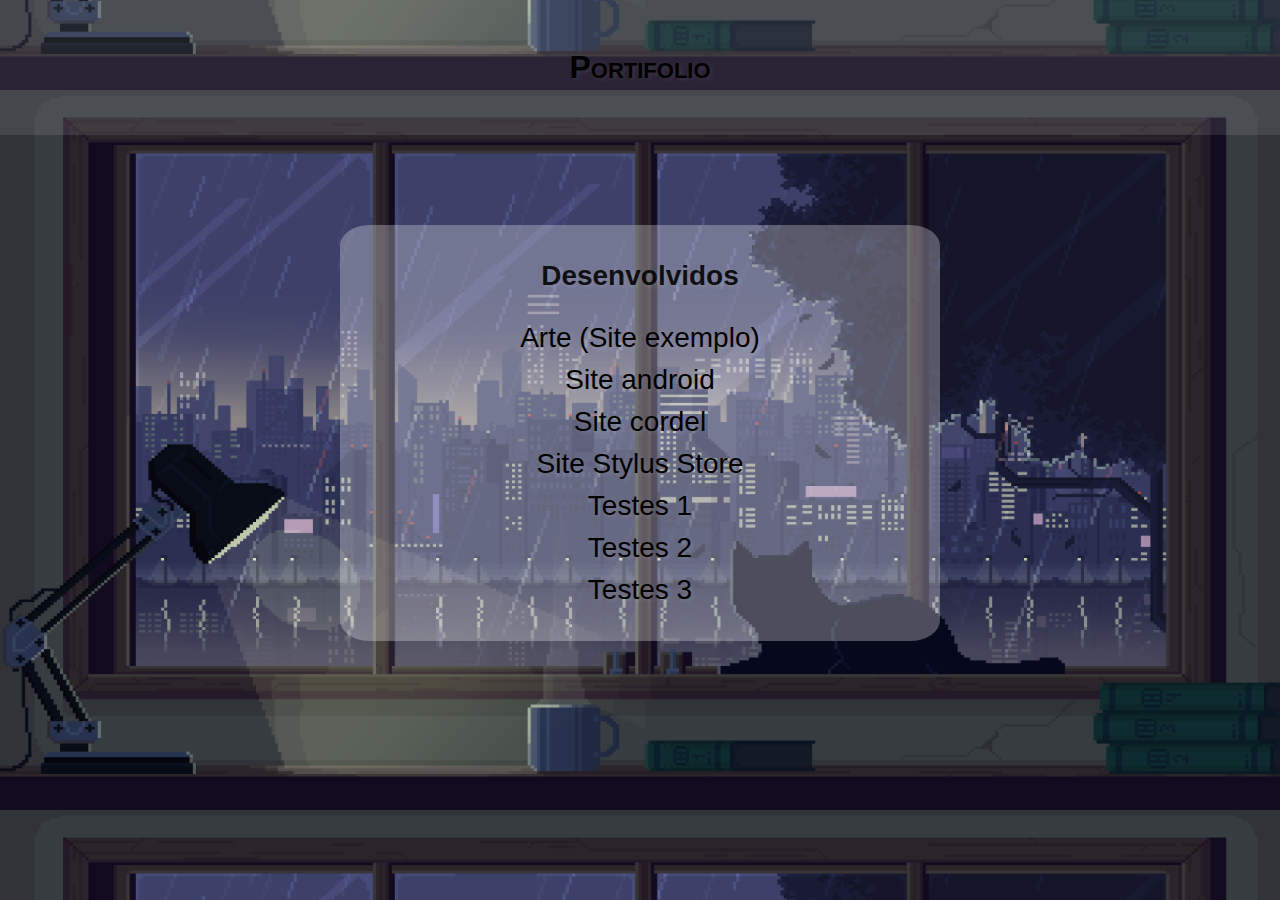
<file: portifolio/index.html>
<!DOCTYPE html>
<html lang="pt-br">
<head>
    <meta charset="UTF-8">
    <meta http-equiv="X-UA-Compatible" content="IE=edge">
    <meta name="viewport" content="width=device-width, initial-scale=1.0">
    <title>Portifolio</title>
    <link rel="stylesheet" href="../portifolio/css/index.css">
</head>
<body>

    <header>
        <a href="#"><h1>Portifolio</h1></a>
    </header>

    <main>
        <div>
            <h2>Desenvolvidos</h2>
            <ul>
                
                <li><a href="../treino/site004/incex.html" target="_blank">Arte (Site exemplo)</a></li>
                <li><a href="https://hey-afro.github.io/projeto-android/" target="_blank">Site android</a></li>
                <li><a href="https://hey-afro.github.io/Cordel/" target="_blank">Site cordel</a></li>
                <li><a href="https://hey-afro.github.io/styllus-store/home.html" target="_blank">Site Stylus Store</a></li>
                <li><a href="../treino/site001/index.html" target="_blank">Testes 1</a></li>
                <li><a href="../treino/site002/index.html" target="_blank">Testes 2</a></li>
                <li><a href="../treino/site003/index..html" target="_blank">Testes 3</a></li>
            </ul>
        </div>
    </main>

</body>
</html>
</file>
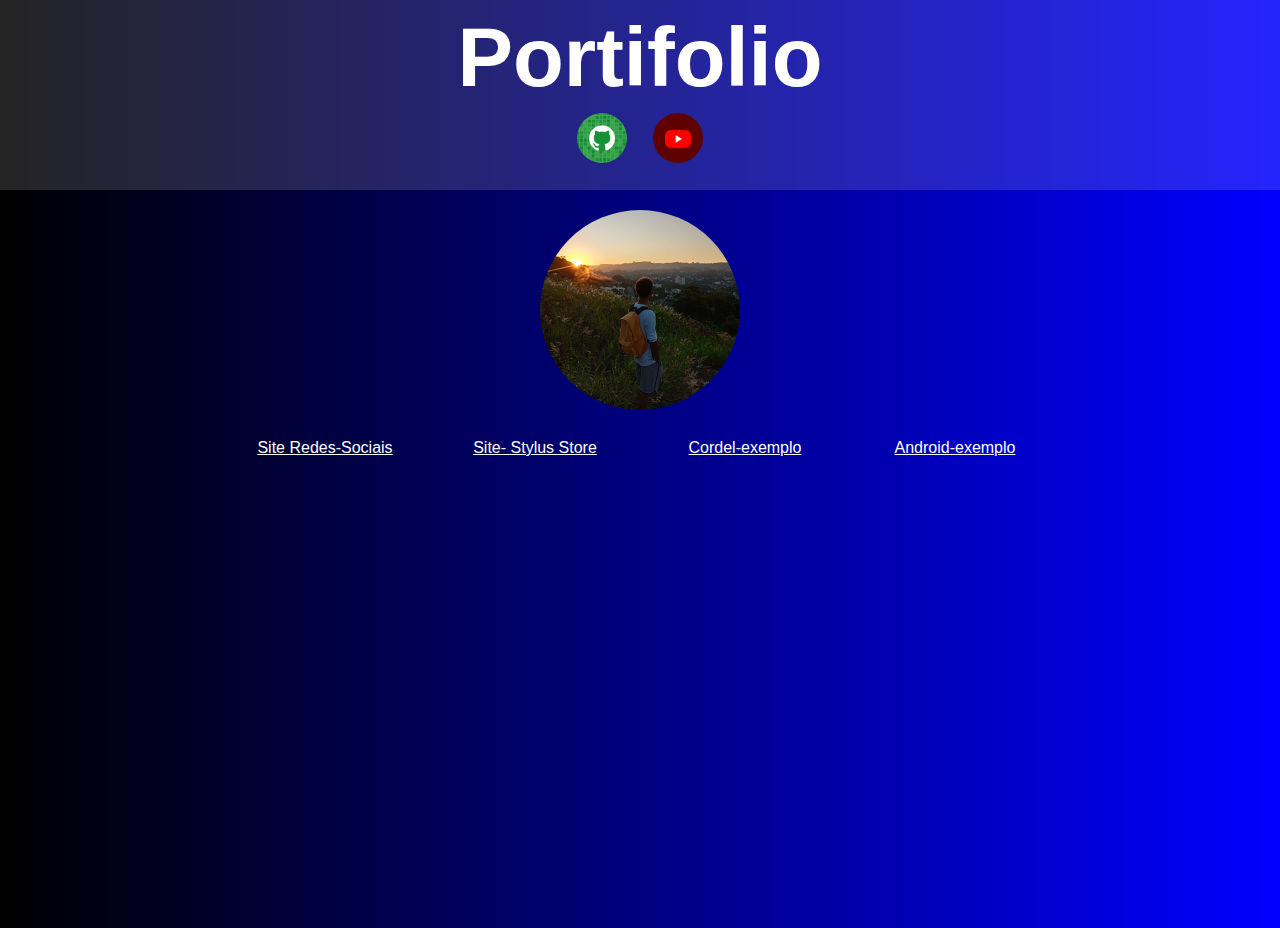
<file: home.html>
<!DOCTYPE html>
<html lang="pt-br">
<head>
    <meta charset="UTF-8">
    <meta http-equiv="X-UA-Compatible" content="IE=edge">
    <meta name="viewport" content="width=device-width, initial-scale=1.0">
    <title>Portifolio</title>
    <link rel="stylesheet" href="style.css">
</head>
<body>
    <header>

        <h1>Portifolio</h1>

        <nav>
            <a href="#" target="_blank" ><img src="img/logo-github.jpg" alt="icone-github"></a>
            <a href="#" target="_blank" ><img src="img/logo-youtube.jpg" alt="icone-youtube"></a>
        </nav>

    </header>
    <main>
        <img width="200px" height="200px" src="img/WhatsApp Image 2023-04-27 at 18.37.36 (1).jpeg" alt="">

    <section class="mid">

        <div class="sites1">
            <a href="https://hey-afro.github.io/htms-css/projeto-modolo-4/index.html" target="_blank">Site Redes-Sociais</a>
        </div>
        <div class="sites2">
            <a href="https://hey-afro.github.io/styllus-store/home.html" target="_blank">Site- Stylus Store</a>
        </div>
        <div class="sites3">
            <a href="https://hey-afro.github.io/Cordel/" target="_blank">Cordel-exemplo</a>  
        </div>
        <div class="sites4">
            <a href="https://hey-afro.github.io/projeto-android/" target="_blank">Android-exemplo</a>
        </div>
    </section>
    
    
    </main>
    <footer>

    </footer>
</body>
</html>
</file>
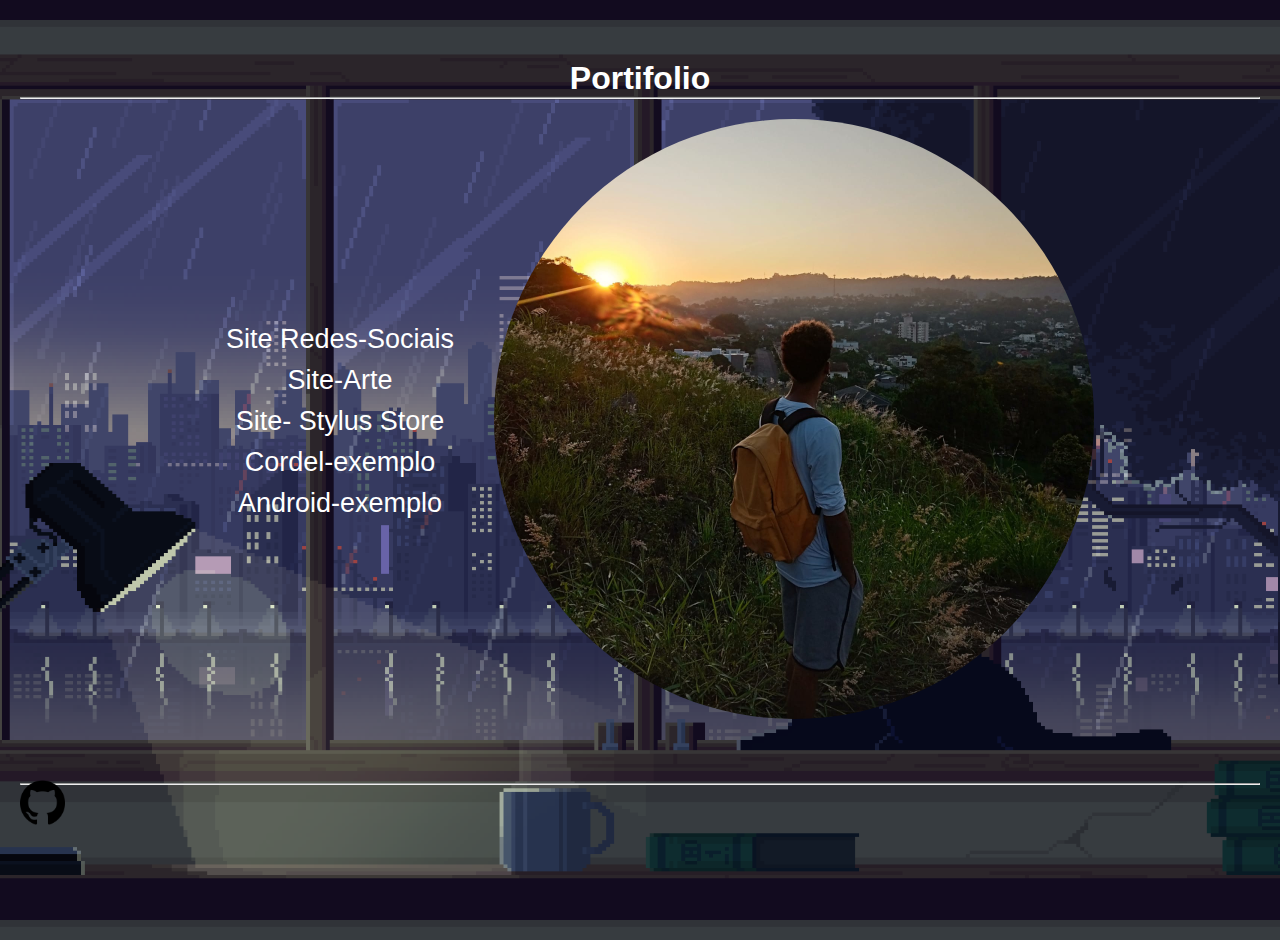
<file: portifolio/home.html>
<!DOCTYPE html>
<html lang="pt-br">
<head>
    <meta charset="UTF-8">
    <meta http-equiv="X-UA-Compatible" content="IE=edge">
    <meta name="viewport" content="width=device-width, initial-scale=1.0">
    <title>A caverna</title>
    <link rel="stylesheet" href="css/style.css">
</head>
<body>
    <main>
        <div class="name">
            <h2>Portifolio</h2>
        <hr>
        </div>

        <div class="front">

            <div class="intro">
                <ul>
                    <li><a href="https://hey-afro.github.io/htms-css/projeto-modolo-4/index.html" target="_blank">Site Redes-Sociais</a></li>
                    <li><a href="../treino/site004/incex.html" target="_blank">Site-Arte</a></li>
                    <li><a href="https://hey-afro.github.io/styllus-store/home.html" target="_blank">Site- Stylus Store</a></li>
                    <li><a href="https://hey-afro.github.io/Cordel" target="_blank">Cordel-exemplo</a></li>
                    <li><a href="https://hey-afro.github.io/projeto-android/" target="_blank">Android-exemplo</a></li>
                </ul>
            </div>
            
            <a href="#"><img src="fotos/foto-portifolio.png" alt="foto-portifolio"></a>
        </div>
        <div class="name">
        <hr>
        </div>
        
    </main>

    <footer>
            <a href="https://github.com/hey-afro?tab=repositories" target="_blank"><img src="fotos/github.png" alt="foto"></a>
    </footer>

</body>
</html>
</file>
<file: portifolio/css/index.css>
*{
    margin: 0px;
    padding: 0px;
    box-sizing: border-box;
    font-family: Arial, Helvetica, sans-serif;
}
body{
    display: grid;
    grid-template-columns: 1fr;
    grid-template-rows: 15vh 10vh 75vh;
    background-image: url(../fotos/fundo-gato.png);
    background-size: contain;
    background-position: center center;
}
header{
    display: flex;
    justify-content: center;
    align-items: center;
    background-color: rgba(255, 255, 255, 0.1);
}
header > a{
    
    grid-row-start: 1;
    grid-row-end: 2;
    color: black;
    text-decoration: none;
    font-variant: small-caps;
    text-shadow: 2px 2px 4px rgba(255, 255, 255, 0.082);
}
main{
    grid-row-start: 3;
    grid-row-end: 4;
}

div{
    max-width: 600px; 
    margin: auto;
    padding: 20px;
    text-align: center;
    border-radius: 5%;
    background-color: rgba(255, 255, 255, 0.282);
    text-shadow: 2px 2px 4px rgba(0, 0, 0, 0.273);

}
div > h2{
    color: rgba(0, 0, 0, 0.875);
    margin: 15px;
    font-size: 28px;
    text-shadow: 2px 2px 4px rgba(255, 255, 255, 0.125);
}
div > ul{
    display: flex;
    flex-flow: column wrap;
    align-content: center;
    list-style: none;
    padding: 10px;
}
li{
    margin: 5px;
}
li > a{
    font-size: 28px;
    font-family: 'Gill Sans', 'Gill Sans MT', Calibri, 'Trebuchet MS', sans-serif, Courier, monospace;
    color: black;
    text-decoration: none;
    text-shadow: 2px 2px 4px rgba(255, 255, 255, 0.125);
}
li > a:hover{
    font-size: 30px;
    color: rgb(254, 254, 255);
}
</file>
<file: style.css>
*{
    padding: 0%;
    margin: 0%;
    font-family: Arial, Helvetica, sans-serif;
    color: white;
}
body{
    background: linear-gradient(to left, blue, black) ;
}
header{
    font-size: 2.6em;
    padding: 10px;
    text-align: center;
    background-color: rgba(255, 255, 255, 0.14);
}
header nav img{
    width: 50px;
    margin: 7px;
    border-radius: 50%;
}
header nav img:hover{
    box-sizing: border-box;
    border: 3px inset white;
}
main{
    background-color: rgba(128, 255, 0, 0);
    height: 82vh;
    text-align: center;
    margin: auto;
}
main img{
    border-radius: 50%;
    margin: 20px;
}
.mid{
    width: 900px;
    display: grid;
    grid-template-columns: 1;
    grid-template-rows: 1;
    align-content: center;
    justify-content: center;
    margin: auto;
}

.sites1{
    grid-column: 1;
    grid-row: 1;
    margin: 5px;
    width: 200px;
    height: 200px;
}
.sites2{
    grid-column: 2;
    grid-row: 1;
    margin: 5px;
    width: 200px;
    height: 200px;
}
.sites3{
    grid-column: 3;
    grid-row: 1;
    margin: 5px;
    width: 200px;
    height: 200px;
}
.sites4{
    grid-column: 4;
    grid-row: 1;
    margin: 5px;
    width: 200px;
    height: 200px;
}
</file>
<file: portifolio/css/style.css>
*{
    padding: 0%;
    margin: 0%;
    font-family: Arial, Helvetica, sans-serif;
}

body{
    background-image: url(../fotos/fundo-gato.png);
    background-position: center center;
    display: flex;
    flex-flow: column;
}
header{
    background-color: rgb(178, 122, 0);
    padding: 20px;
    height: 100px;
}
h1{
    font-variant: small-caps;
    font-size: 3em;
    text-align: center;
}
main{
    display: flex;
    flex-flow: column;
    text-align: center;
    height: 80vh;
    padding: 20px;
}
.name{
    margin-top: 40px;
}
.name > h2{
    color: white;
    font-size: 2em ;
}
.front{
    display: flex;
    flex-flow: row wrap;
    align-items: center;
    margin: auto;
    text-align: center;
    justify-content: center;
    padding: 20px;
}
.front > a > img{
    border-radius: 50%;
}
@media (max-width:900px)
{.front > a > img{
    width: 300px;
}
}
.intro{
 margin: 30px;
}
.intro > ul{
    list-style: none;
    text-align: center;
}
.intro > ul > li > a{
    font-size: 27px;
    color: rgb(255, 255, 255);
    text-decoration: none;
} 
.intro > ul > li > a:hover{
    padding-right: 9px;
    color: red;
}
.intro > ul > li{
    margin: 10px;
}
footer{
    justify-content: center;
    height: 20vh;
}
footer > a > img{
    margin: 20px;
    width: 45px;
}
footer > a:hover{
    margin-bottom: 10px;
}
</file>
